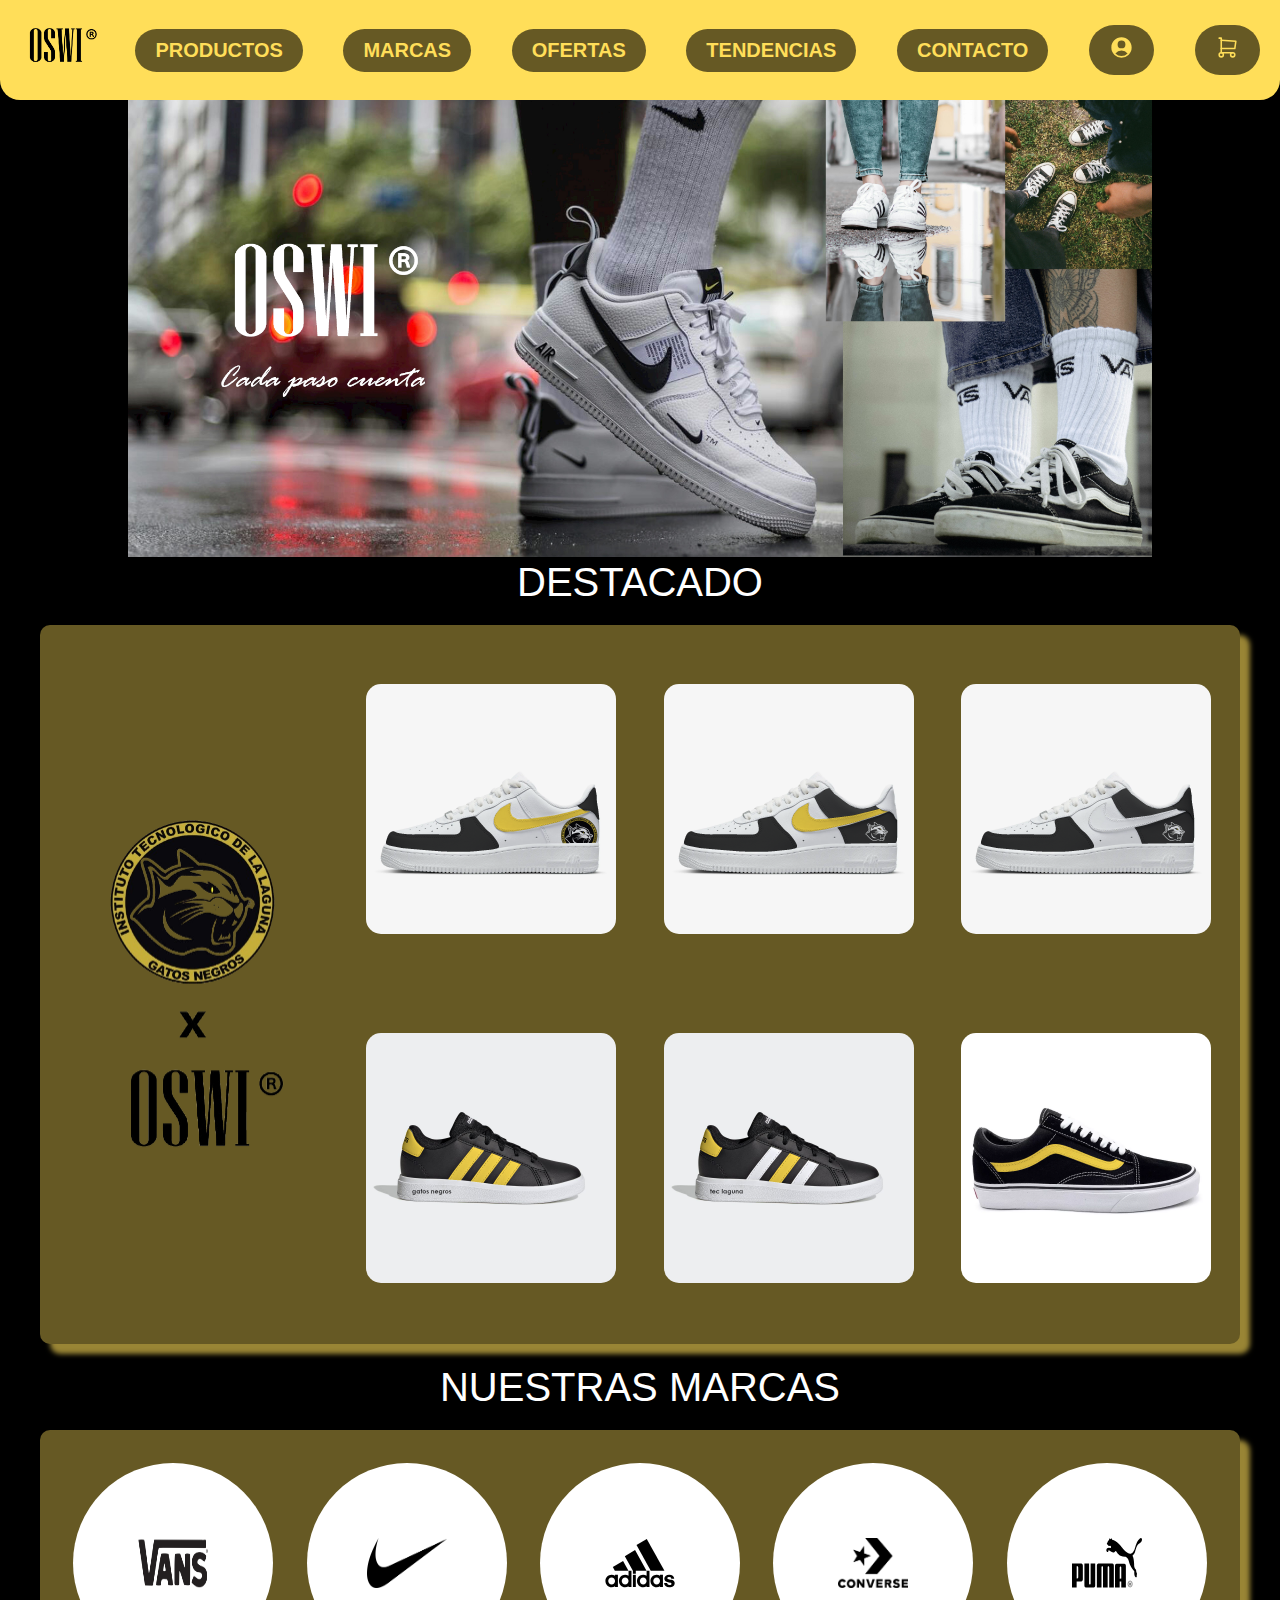
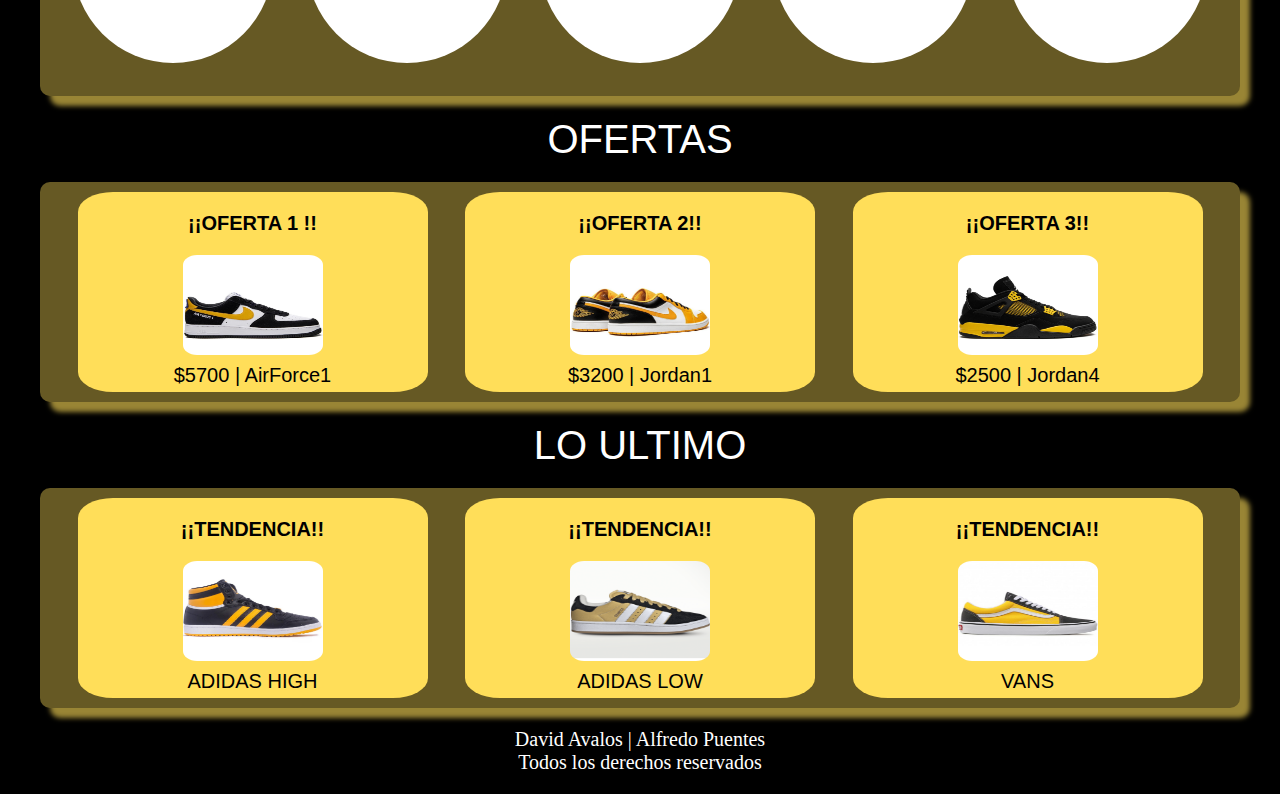
<file: ProyectoPHP/index.html>
<!--Proyecto de CSS: David Avalos y Alfredo Puentes-->
<!DOCTYPE html>
<html lang="en">
<head>
    <meta charset="UTF-8">
    <meta name="viewport" content="width=device-width, initial-scale=1.0">
    <title>OSWI - Inicio</title>
    <link rel="icon" href="img/OSWI-icono.png" type="image/png">
    <link rel="preload" href="CSS/normalize.css" as="style">
    <link rel="stylesheet" href="CSS/normalize.css">
    <link rel="preload" href="CSS/style.css" as="style">
    <link href="CSS/style.css" rel="stylesheet">
</head>
<body class="fondo">    
    <div class="nav-bar"> <!--Boton para redirigir a otras paginas-->
        <nav class="nav-principal">
            <img src="img/OSWI-logo-negro.png" height="100rem">
            <a class="boton" href="indices/productos.php">Productos</a>
            <a class="boton" href="#marcas">Marcas</a>
            <a class="boton" href="#ofertas">Ofertas</a>
            <a class="boton" href="#tendencias">Tendencias</a>
            <a class="boton" href="indices/contacto.html">Contacto</a>
            <a href="indices/login.html"><svg xmlns="http://www.w3.org/2000/svg" viewBox="0 0 24 24" fill="currentColor" class="icono" width="25" height="25">
                <path fill-rule="evenodd" d="M18.685 19.097A9.723 9.723 0 0 0 21.75 12c0-5.385-4.365-9.75-9.75-9.75S2.25 6.615 2.25 12a9.723 9.723 0 0 0 3.065 7.097A9.716 9.716 0 0 0 12 21.75a9.716 9.716 0 0 0 6.685-2.653Zm-12.54-1.285A7.486 7.486 0 0 1 12 15a7.486 7.486 0 0 1 5.855 2.812A8.224 8.224 0 0 1 12 20.25a8.224 8.224 0 0 1-5.855-2.438ZM15.75 9a3.75 3.75 0 1 1-7.5 0 3.75 3.75 0 0 1 7.5 0Z" clip-rule="evenodd" />
              </svg>
              
            </a>
            <a href="indices/carrito.php"><svg xmlns="http://www.w3.org/2000/svg" class="icono" width="25" height="25" viewBox="0 0 24 24" stroke-width="1.5" stroke="#ffde59" fill="none" stroke-linecap="round" stroke-linejoin="round">
                <path stroke="none" d="M0 0h24v24H0z" fill="none"/>
                <path d="M6 19m-2 0a2 2 0 1 0 4 0a2 2 0 1 0 -4 0" />
                <path d="M17 19m-2 0a2 2 0 1 0 4 0a2 2 0 1 0 -4 0" />
                <path d="M17 17h-11v-14h-2" />
                <path d="M6 5l14 1l-1 7h-13" />
              </svg>
            </a>
        </nav>
    </div>

    <section class="banner"> <!--Sección para el banner-->
        <img src="img/BannerTenis.png" width="80%">
    </section>

    <a class="subtitulo">Destacado</a>

    <main class="contenedor sombra"> <!--Sección para destacados-->
        <div class="contenedor-diseños">
            <div class="aux"><img src="img/Colab.png.png" height="50%"></div>
            <div class="aux"><a href="indices/productos.php?producto=AirForce-GatosNegros.png"><img class="colabs"  src="img/AirForce-GatosNegros.png"></a></div> <!--Destacado1-->
            <div class="aux"><a href="indices/productos.php?producto=AirForce-GatosNegros2.png"><img class="colabs" src="img/AirForce-GatosNegros2.png"></a></div> <!--Destacado2-->
            <div class="aux"><a href="indices/productos.php?producto=AirForce-GatosNegros3.png"><img class="colabs" src="img/AirForce-GatosNegros3.png"></a></div> <!--Destacado3-->
            <div class="aux"><a href="indices/productos.php?producto=Adidas-GatosNegros.png"><img class="colabs" src="img/Adidas-GatosNegros.png"></a></div> <!--Destacado4-->
            <div class="aux"><a href="indices/productos.php?producto=Adidas-GatosNegros2.png"><img class="colabs" src="img/Adidas-GatosNegros2.png"></a></div> <!--Destacado5-->
            <div class="aux"><a href="indices/productos.php?producto=Vans-GatosNegros.png"><img class="colabs" src="img/Vans-GatosNegros.png"></a></div> <!--Destacado6-->
        </div>
    </main>

    <a name="marcas" class="subtitulo">Nuestras marcas</a>

    <main class="contenedor sombra"> <!--Sección para exponer marcas--> 
        <br><br>
        <div class="marcas">
            <a href="https://www.vans.mx"><div class="iconos"><img src="img/vans.png" height="50rem" width="70rem"></div></a> <!--Marca1-->
            <a href="https://www.nike.com/mx"><div class="iconos"><img src="img/nike.png" height="50rem" width="80rem"></div></a> <!--Marca2-->
            <a href="https://www.adidas.mx/"><div class="iconos"><img src="img/adidas.svg" height="50rem" width="70rem"></div></a><!--Marca3-->
            <a href="https://converse.com.mx"><div class="iconos"><img src="img/converse.png" height="50rem" width="70rem"></div></a> <!--Marca5-->
            <a href="https://mx.puma.com"><div class="iconos"><img src="img/puma.svg" height="50rem" width="70rem"></div></a><!--Marca6-->
        </div>
        <br><br>
    </main>

    <a name="ofertas" class="subtitulo">Ofertas</a>

    <main class="contenedor sombra"> <!--Sección para mostar ofertas-->
        <div class="marcas">
            <!--<section class="oferta">-->
                <a href="indices/productos.php?producto=af1.jpg"><div class="mostrar"><h3>¡¡OFERTA 1 !!</h3><img src="img/af1.jpg"><p>$5700 | AirForce1</p></div></a> <!--Oferta1-->
            <!--</section>-->
            <!--<section class="oferta">-->
                <a href="indices/productos.php?producto=Jordan 1.jpg"><div class="mostrar"><h3>¡¡OFERTA 2!!</h3><img src="img/j1.jpg"><p>$3200 | Jordan1</p></div></a> <!--Oferta2-->
            <!--</section>-->
            <!--<section class="oferta">-->
                <a href="indices/productos.php?producto=j4.jpg"><div class="mostrar"><h3>¡¡OFERTA 3!!</h3><img src="img/j4.jpg"><p>$2500 | Jordan4</p></div></a> <!--Oferta3-->
            <!--</section>-->
        </div>
    </main>

    <a name="tendencias" class="subtitulo">Lo ultimo</a>

    <main class="contenedor sombra"> <!--Sección para mostrar lo ultimo relevante-->
        <div class="marcas">
            <a href="indices/productos.php?producto=adidas1.jpg"><div class="mostrar"><h3>¡¡TENDENCIA!!</h3><img src="img/adidas1.jpg"><p>ADIDAS HIGH</p></div></a> <!--Relevante1-->
            <a href="indices/productos.php?producto=adidas2.png"><div class="mostrar"><h3>¡¡TENDENCIA!!</h3><img src="img/adidas2.png"><p>ADIDAS LOW</p></div></a> <!--Relevante2-->
            <a href="indices/productos.php?producto=vansYB.jpg"><div class="mostrar"><h3>¡¡TENDENCIA!!</h3><img src="img/vansYB.jpg"><p>VANS</p></div></a> <!--Relevante3-->
        </div>
    </main>

    <footer>
        <p>David Avalos | Alfredo Puentes <br> Todos los derechos reservados</p>
    </footer>

<!--Hacer un formulario para log in-->

</body>
</html>
</file>
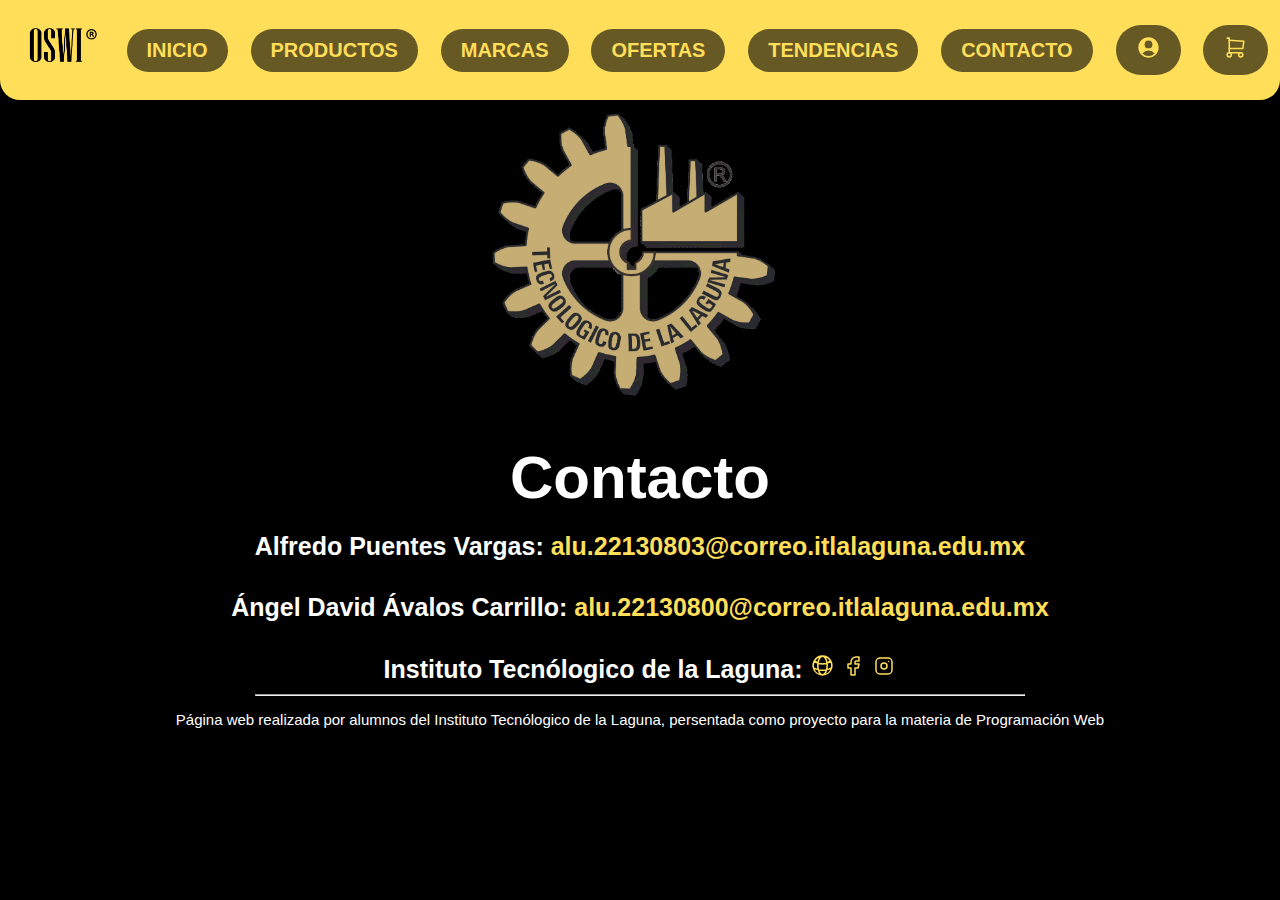
<file: ProyectoPHP/Indices/contacto.html>
<!DOCTYPE html>
<html lang="en">

<head>
  <meta charset="UTF-8">
  <meta name="viewport" content="width=device-width, initial-scale=1.0">
  <title>OSWI - Contacto</title>
  <link rel="icon" href="../img/OSWI-icono.png" type="image/png">
  <link rel="preload" href="../CSS/normalize.css" as="style">
  <link rel="stylesheet" href="../CSS/normalize.css">
  <link rel="preload" href="../CSS/styleContacto.css" as="style">
  <link href="../CSS/styleContacto.css" rel="stylesheet">
</head>

<body class="fondo">
  <div class="nav-bar"> <!--Boton para redirigir a otras paginas-->
    <nav class="nav-principal">
      <img src="../img/OSWI-logo-negro.png" height="100rem">
      <a class="boton" href="../index.html">Inicio</a>
      <a class="boton" href="../indices/productos.php">Productos</a>
      <a class="boton" href="../index.html#marcas">Marcas</a>
      <a class="boton" href="../index.html#ofertas">Ofertas</a>
      <a class="boton" href="../index.html#tendencias">Tendencias</a>
      <a class="boton" href="../indices/contacto.html">Contacto</a>
      <a href="../indices/login.html"><svg xmlns="http://www.w3.org/2000/svg" viewBox="0 0 24 24" fill="currentColor"
          class="icono" width="25" height="25">
          <path fill-rule="evenodd"
            d="M18.685 19.097A9.723 9.723 0 0 0 21.75 12c0-5.385-4.365-9.75-9.75-9.75S2.25 6.615 2.25 12a9.723 9.723 0 0 0 3.065 7.097A9.716 9.716 0 0 0 12 21.75a9.716 9.716 0 0 0 6.685-2.653Zm-12.54-1.285A7.486 7.486 0 0 1 12 15a7.486 7.486 0 0 1 5.855 2.812A8.224 8.224 0 0 1 12 20.25a8.224 8.224 0 0 1-5.855-2.438ZM15.75 9a3.75 3.75 0 1 1-7.5 0 3.75 3.75 0 0 1 7.5 0Z"
            clip-rule="evenodd" />
        </svg>

      </a>
      <a href="../indices/carrito.php"><svg xmlns="http://www.w3.org/2000/svg" class="icono" width="25" height="25"
          viewBox="0 0 24 24" stroke-width="1.5" stroke="#ffde59" fill="none" stroke-linecap="round"
          stroke-linejoin="round">
          <path stroke="none" d="M0 0h24v24H0z" fill="none" />
          <path d="M6 19m-2 0a2 2 0 1 0 4 0a2 2 0 1 0 -4 0" />
          <path d="M17 19m-2 0a2 2 0 1 0 4 0a2 2 0 1 0 -4 0" />
          <path d="M17 17h-11v-14h-2" />
          <path d="M6 5l14 1l-1 7h-13" />
        </svg>
      </a>
    </nav>
  </div>

  <img src="../img/logo-tec.png" width="25%">
  <h1 class="titulo">Contacto</h1>
  <h2 class="contacto">Alfredo Puentes Vargas: <span>alu.22130803@correo.itlalaguna.edu.mx</span></h2><br>
  <h2 class="contacto">Ángel David Ávalos Carrillo: <span>alu.22130800@correo.itlalaguna.edu.mx</span></h2><br>
  <h2 class="contacto">Instituto Tecnólogico de la Laguna:
    <a href="http://www.itlalaguna.edu.mx"><svg xmlns="http://www.w3.org/2000/svg" fill="none" viewBox="0 0 24 24"
        stroke-width="1.5" stroke="#ffde59" width="25" heigth="25" class="size-6">
        <path stroke-linecap="round" stroke-linejoin="round"
          d="M12 21a9.004 9.004 0 0 0 8.716-6.747M12 21a9.004 9.004 0 0 1-8.716-6.747M12 21c2.485 0 4.5-4.03 4.5-9S14.485 3 12 3m0 18c-2.485 0-4.5-4.03-4.5-9S9.515 3 12 3m0 0a8.997 8.997 0 0 1 7.843 4.582M12 3a8.997 8.997 0 0 0-7.843 4.582m15.686 0A11.953 11.953 0 0 1 12 10.5c-2.998 0-5.74-1.1-7.843-2.918m15.686 0A8.959 8.959 0 0 1 21 12c0 .778-.099 1.533-.284 2.253m0 0A17.919 17.919 0 0 1 12 16.5c-3.162 0-6.133-.815-8.716-2.247m0 0A9.015 9.015 0 0 1 3 12c0-1.605.42-3.113 1.157-4.418" />
      </svg></a>
    <a href="https://www.facebook.com/teclaguna"><svg xmlns="http://www.w3.org/2000/svg"
        class="icon icon-tabler icon-tabler-brand-facebook" width="24" height="24" viewBox="0 0 24 24"
        stroke-width="1.5" stroke="#ffde59" fill="none" stroke-linecap="round" stroke-linejoin="round">
        <path stroke="none" d="M0 0h24v24H0z" fill="none" />
        <path d="M7 10v4h3v7h4v-7h3l1 -4h-4v-2a1 1 0 0 1 1 -1h3v-4h-3a5 5 0 0 0 -5 5v2h-3" />
      </svg></a>
    <a href="http://www.instagram.com/tecnmcampuslalaguna/"><svg xmlns="http://www.w3.org/2000/svg"
        class="icon icon-tabler icon-tabler-brand-instagram" width="24" height="24" viewBox="0 0 24 24"
        stroke-width="1.5" stroke="#ffde59" fill="none" stroke-linecap="round" stroke-linejoin="round">
        <path stroke="none" d="M0 0h24v24H0z" fill="none" />
        <path d="M4 4m0 4a4 4 0 0 1 4 -4h8a4 4 0 0 1 4 4v8a4 4 0 0 1 -4 4h-8a4 4 0 0 1 -4 -4z" />
        <path d="M12 12m-3 0a3 3 0 1 0 6 0a3 3 0 1 0 -6 0" />
        <path d="M16.5 7.5l0 .01" />
      </svg></a>
  </h2>

  <hr size="10" width="60%">
  <p>Página web realizada por alumnos del Instituto Tecnólogico de la Laguna, persentada como proyecto para la materia
    de Programación Web</p>
</body>

</html>
</file>
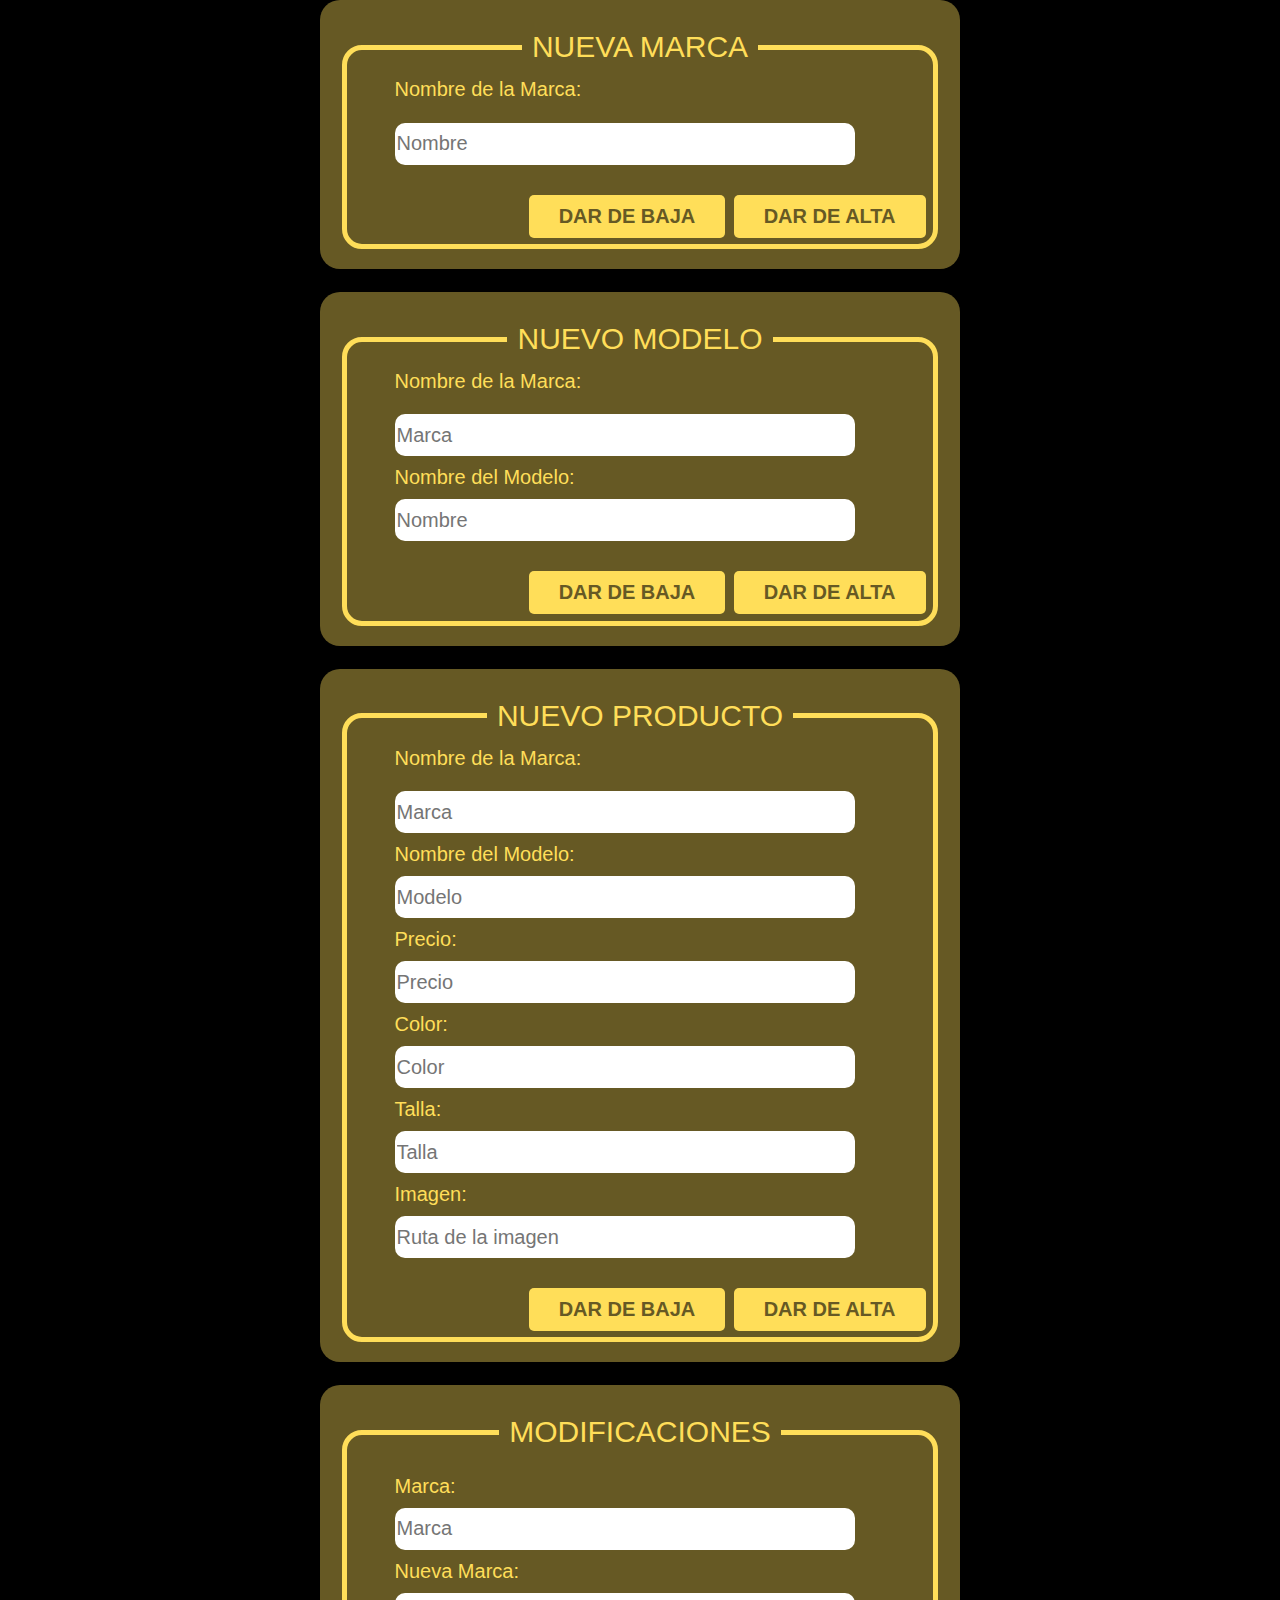
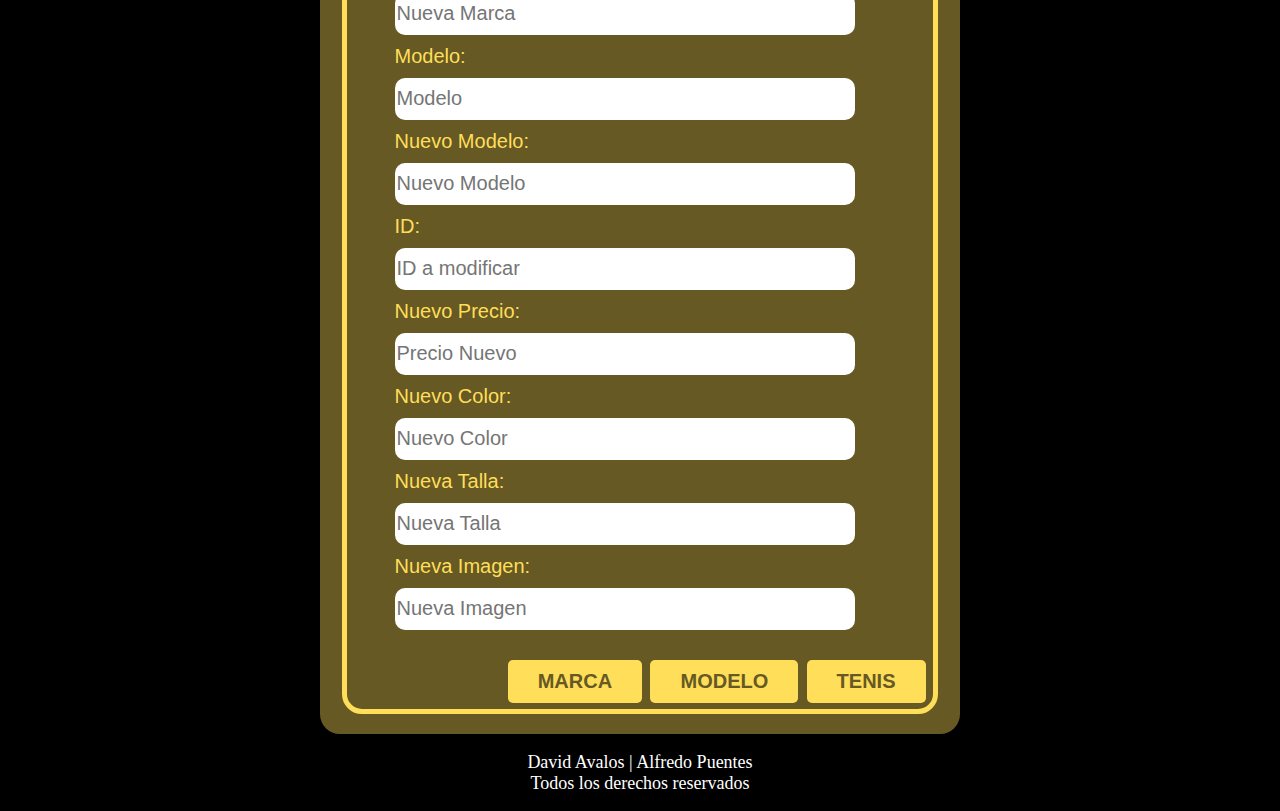
<file: ProyectoPHP/Indices/headerAdmin.html>
<!DOCTYPE html>
<html lang="en">
<head>
    <meta charset="UTF-8">
    <meta name="viewport" content="width=device-width, initial-scale=1.0">
    <title>OSWI - Administrador</title>
    <link rel="icon" href="../img/OSWI-icono.png" type="image/png">
    <link rel="preload" href="../CSS/normalize.css" as="style">
    <link rel="stylesheet" href="../CSS/normalize.css">
    <link rel="preload" href="../CSS/styleLogin.css" as="style">
    <link href="../CSS/styleLogin.css" rel="stylesheet">
</head>
<body class="fondo">
    
    <form class="formulario" action="admin.php" method="post">
        <fieldset>
            <legend>Nueva Marca</legend>
            <label>Nombre de la Marca: </label>
            <br>
            <input type="hidden" name="formulario" value="formMarca">
            <br>
            <input class="input-text" type="text" placeholder="Nombre" name="marca" id="marca">
            <br>
            <div class="derecha flex"><input class="boton w-sm-100" name="accion" type="submit" value="Dar de Baja">&nbsp;&nbsp;&nbsp;<input class="boton w-sm-100" name="accion" type="submit" value="Dar de Alta"></div>
        </fieldset>
    </form>

<br><br>

    <form class="formulario" action="admin.php" method="post">
        <fieldset>
            <legend>Nuevo Modelo</legend>
            <label>Nombre de la Marca: </label>
            <br>
            <input type="hidden" name="formulario" value="formModelo">
            <br>
            <input class="input-text" type="text" placeholder="Marca" name="marcaClave" id="marcaClave">
            <br>
            <label>Nombre del Modelo: </label>
            <br>
            <input class="input-text" type="text" placeholder="Nombre" name="modelo" id="modelo">
            <br>
            <div class="derecha flex"><input class="boton w-sm-100" name="accion" type="submit" value="Dar de Baja">&nbsp;&nbsp;&nbsp;<input class="boton w-sm-100" name="accion" type="submit" value="Dar de Alta"></div>
        </fieldset>
    </form>

<br><br>

    <form class="formulario" action="admin.php" method="post">
        <fieldset>
            <legend>Nuevo Producto</legend>
            <label>Nombre de la Marca: </label>
            <br>
            <input type="hidden" name="formulario" value="formProducto">
            <br>
            <input class="input-text" type="text" placeholder="Marca" name="marcaProd" id="marcaProd">
            <br>
            <label>Nombre del Modelo: </label>
            <br>
            <input class="input-text" type="text" placeholder="Modelo" name="modeloProd" id="modeloProd">
            <br>
            <label>Precio: </label>
            <br>
            <input class="input-text" type="number" placeholder="Precio" name="precio" id="precio">
            <br>
            <label>Color: </label>
            <br>
            <input class="input-text" type="text" placeholder="Color" name="color" id="color">
            <br>
            <label>Talla: </label>
            <br>
            <input class="input-text" type="number" placeholder="Talla" name="talla" id="talla">
            <br>
            <label>Imagen: </label>
            <br>
            <input class="input-text" type="text" placeholder="Ruta de la imagen" name="imagen" id="imagen">
            <br>
            <div class="derecha flex"><input class="boton w-sm-100" name="accion" type="submit" value="Dar de Baja">&nbsp;&nbsp;&nbsp;<input class="boton w-sm-100" name="accion" type="submit" value="Dar de Alta"></div>
        </fieldset>
    </form>
<br><br>
<form class="formulario" action="admin.php" method="post">
    <fieldset>
        <legend>Modificaciones</legend>
        <input type="hidden" name="formulario" value="formModificaciones">
        <br>
        <label>Marca:</label>
        <br>
        <input class="input-text" type="text" placeholder="Marca" name="modMarca" id="modMarca">
        <br>
        <label>Nueva Marca:</label>
        <br>
        <input class="input-text" type="text" placeholder="Nueva Marca" name="modMarcaNueva" id="modMarcaNueva">
        <br>
        <label>Modelo:</label>
        <br>
        <input class="input-text" type="text" placeholder="Modelo" name="modModelo" id="modModelo">
        <br>
        <label>Nuevo Modelo:</label>
        <br>
        <input class="input-text" type="text" placeholder="Nuevo Modelo" name="modModeloNuevo" id="modModeloNuevo">
        <br>
        <label>ID:</label>
        <br>
        <input class="input-text" type="text" placeholder="ID a modificar" name="id" id="id">
        <br>
        <label>Nuevo Precio:</label>
        <br>
        <input class="input-text" type="text" placeholder="Precio Nuevo" name="modPrecioNuevo" id="modPrecioNuevo">
        <br>
        <label>Nuevo Color:</label>
        <br>
        <input class="input-text" type="text" placeholder="Nuevo Color" name="modColorNuevo" id="modColorNuevo">
        <br>
        <label>Nueva Talla:</label>
        <br>
        <input class="input-text" type="text" placeholder="Nueva Talla" name="modTallaNueva" id="modTallaNueva">
        <br>
        <label>Nueva Imagen:</label>
        <br>
        <input class="input-text" type="text" placeholder="Nueva Imagen" name="modImagenNueva" id="modImagenNueva">
        <br>
        <div class="derecha flex"><input class="boton w-sm-100" name="accion" type="submit" value="Marca">&nbsp;&nbsp;&nbsp;<input class="boton w-sm-100" name="accion" type="submit" value="Modelo">&nbsp;&nbsp;&nbsp;<input class="boton w-sm-100" name="accion" type="submit" value="Tenis"></div>
    </fieldset>
</form>
<footer>
    <p>David Avalos | Alfredo Puentes <br> Todos los derechos reservados</p>    
</footer>
</file>
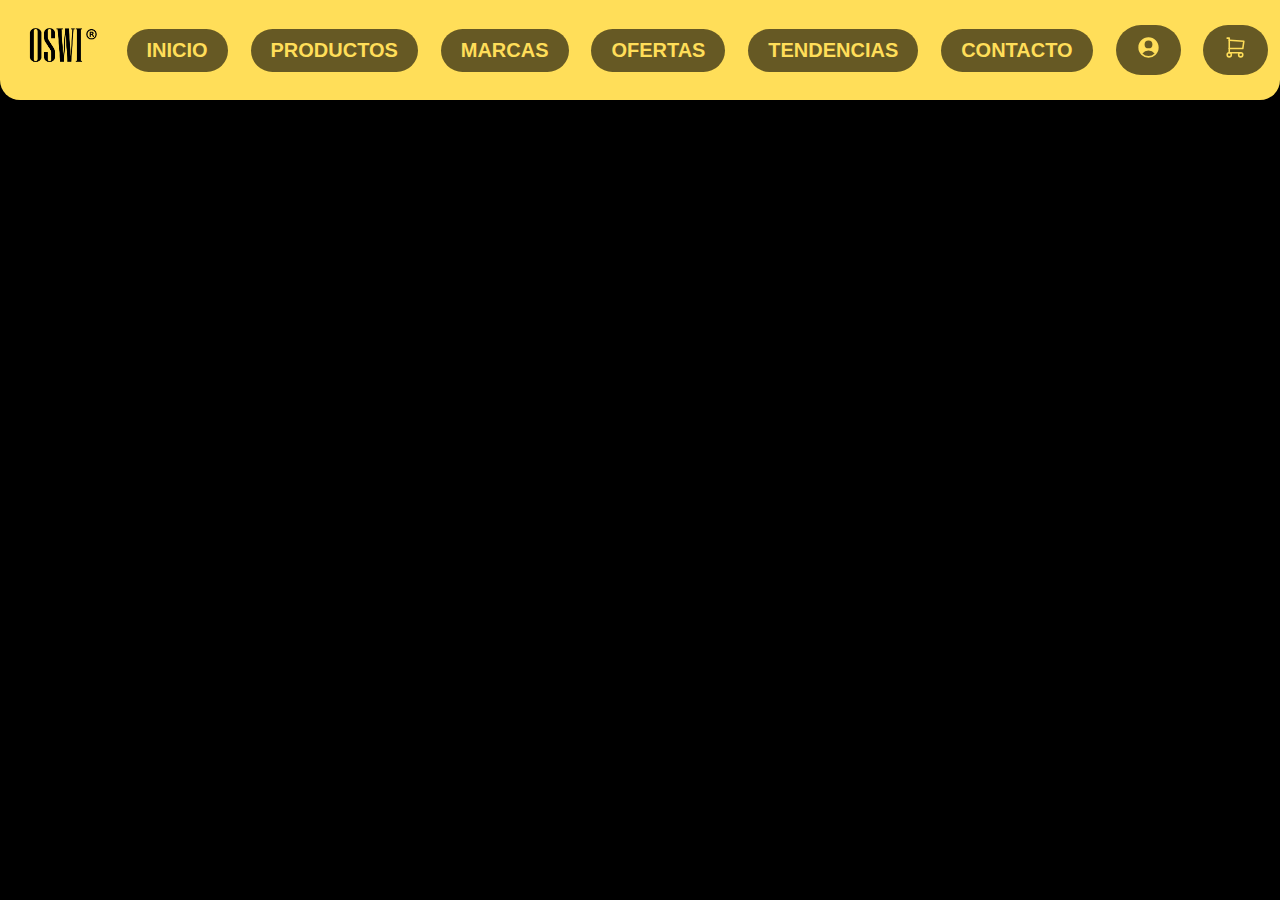
<file: ProyectoPHP/Indices/headerProd.html>
<!DOCTYPE html>
<html lang="en">

<head>
  <meta charset="UTF-8">
  <meta name="viewport" content="width=device-width, initial-scale=1.0">
  <link rel="icon" href="../img/OSWI-icono.png" type="image/png">
  <link rel="preload" href="../CSS/normalize.css" as="style">
  <link rel="stylesheet" href="../CSS/normalize.css">
  <link rel="preload" href="../CSS/styleHeaderFooter.css?v=1.0" as="style">
  <link rel="stylesheet" href="../CSS/styleHeaderFooter.css?v=1.0" >
</head>

<body>
  <div class="nav-bar"> <!--Boton para redirigir a otras paginas-->
    <nav class="nav-principal">
      <img src="../img/OSWI-logo-negro.png" height="100rem">
      <a class="boton" href="../index.html">Inicio</a>
      <a class="boton" href="../indices/productos.php">Productos</a>
      <a class="boton" href="../index.html#marcas">Marcas</a>
      <a class="boton" href="../index.html#ofertas">Ofertas</a>
      <a class="boton" href="../index.html#tendencias">Tendencias</a>
      <a class="boton" href="../indices/contacto.html">Contacto</a>
      <a href="../indices/login.html"><svg xmlns="http://www.w3.org/2000/svg" viewBox="0 0 24 24" fill="currentColor"
          class="icono" width="25" height="25">
          <path fill-rule="evenodd"
            d="M18.685 19.097A9.723 9.723 0 0 0 21.75 12c0-5.385-4.365-9.75-9.75-9.75S2.25 6.615 2.25 12a9.723 9.723 0 0 0 3.065 7.097A9.716 9.716 0 0 0 12 21.75a9.716 9.716 0 0 0 6.685-2.653Zm-12.54-1.285A7.486 7.486 0 0 1 12 15a7.486 7.486 0 0 1 5.855 2.812A8.224 8.224 0 0 1 12 20.25a8.224 8.224 0 0 1-5.855-2.438ZM15.75 9a3.75 3.75 0 1 1-7.5 0 3.75 3.75 0 0 1 7.5 0Z"
            clip-rule="evenodd" />
        </svg>
      </a>
      <a href="../indices/carrito.php"><svg xmlns="http://www.w3.org/2000/svg" class="icono" width="25" height="25"
          viewBox="0 0 24 24" stroke-width="1.5" stroke="#ffde59" fill="none" stroke-linecap="round"
          stroke-linejoin="round">
          <path stroke="none" d="M0 0h24v24H0z" fill="none" />
          <path d="M6 19m-2 0a2 2 0 1 0 4 0a2 2 0 1 0 -4 0" />
          <path d="M17 19m-2 0a2 2 0 1 0 4 0a2 2 0 1 0 -4 0" />
          <path d="M17 17h-11v-14h-2" />
          <path d="M6 5l14 1l-1 7h-13" />
        </svg>
      </a>
    </nav>
  </div>
</file>
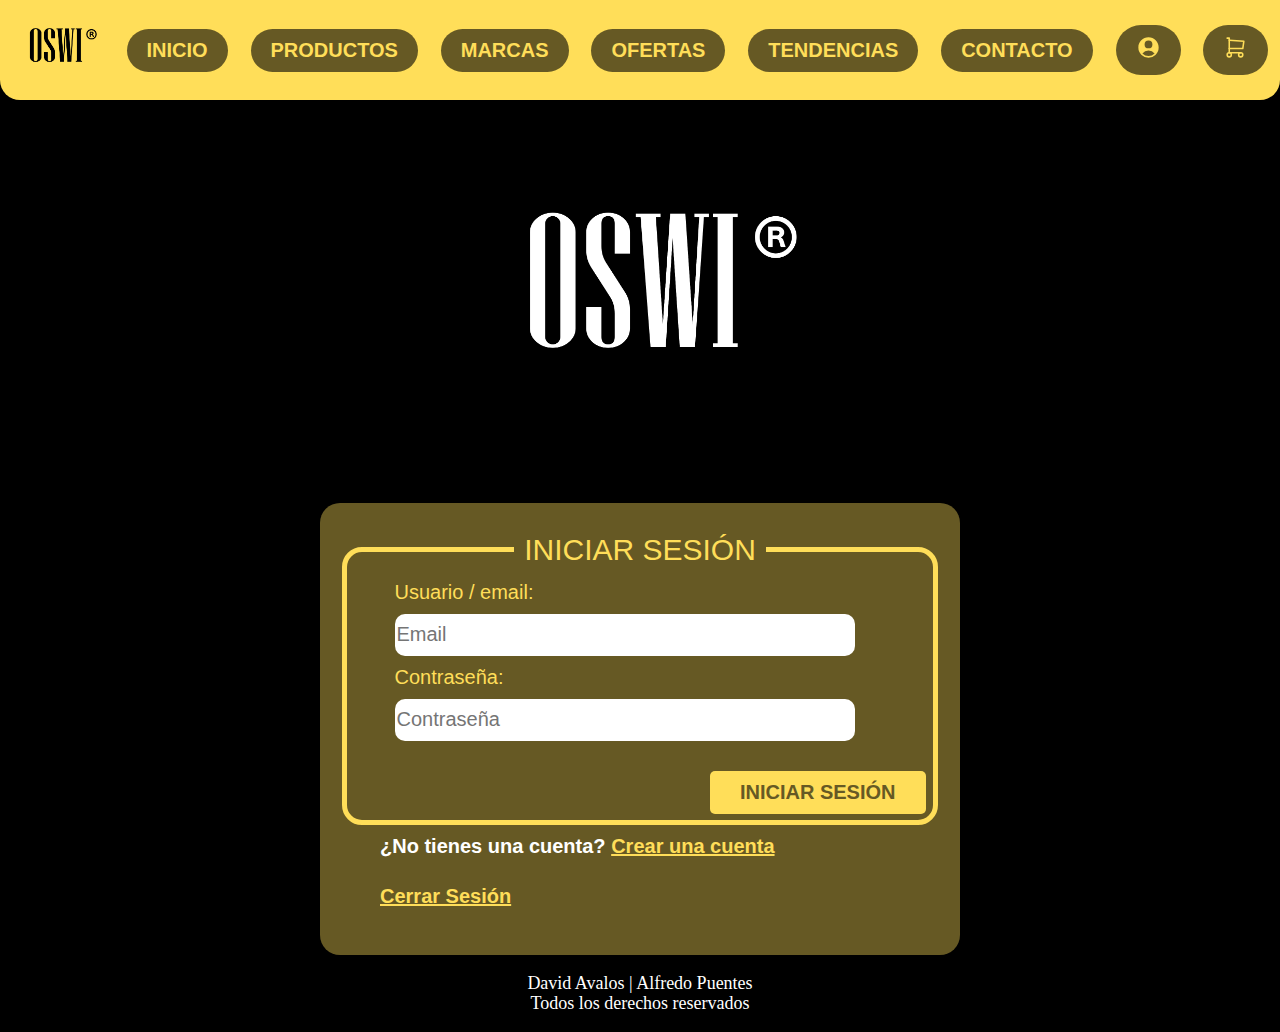
<file: ProyectoPHP/Indices/login.html>
<!DOCTYPE html>
<html lang="en">

<head>
    <meta charset="UTF-8">
    <meta name="viewport" content="width=device-width, initial-scale=1.0">
    <title>OSWI - Iniciar Sesión</title>
    <link rel="icon" href="../img/OSWI-icono.png" type="image/png">
    <link rel="preload" href="../CSS/normalize.css" as="style">
    <link rel="stylesheet" href="../CSS/normalize.css">
    <link rel="preload" href="../CSS/styleLogin.css" as="style">
    <link href="../CSS/styleLogin.css" rel="stylesheet">
    <link rel="stylesheet" href="https://cdnjs.cloudflare.com/ajax/libs/font-awesome/6.6.0/css/all.min.css"
        integrity="sha512-Kc323vGBEqzTmouAECnVceyQqyqdsSiqLQISBL29aUW4U/M7pSPA/gEUZQqv1cwx4OnYxTxve5UMg5GT6L4JJg=="
        crossorigin="anonymous" referrerpolicy="no-referrer" />
</head>

<body class="fondo">
    <div class="nav-bar"> <!--Boton para redirigir a otras paginas-->
        <nav class="nav-principal">
            <img src="../img/OSWI-logo-negro.png" height="100rem">
            <a class="boton" href="../index.html">Inicio</a>
            <a class="boton" href="../indices/productos.php">Productos</a>
            <a class="boton" href="../index.html#marcas">Marcas</a>
            <a class="boton" href="../index.html#ofertas">Ofertas</a>
            <a class="boton" href="../index.html#tendencias">Tendencias</a>
            <a class="boton" href="../indices/contacto.html">Contacto</a>
            <a href="../indices/login.html"><svg xmlns="http://www.w3.org/2000/svg" viewBox="0 0 24 24"
                    fill="currentColor" class="icono" width="25" height="25">
                    <path fill-rule="evenodd"
                        d="M18.685 19.097A9.723 9.723 0 0 0 21.75 12c0-5.385-4.365-9.75-9.75-9.75S2.25 6.615 2.25 12a9.723 9.723 0 0 0 3.065 7.097A9.716 9.716 0 0 0 12 21.75a9.716 9.716 0 0 0 6.685-2.653Zm-12.54-1.285A7.486 7.486 0 0 1 12 15a7.486 7.486 0 0 1 5.855 2.812A8.224 8.224 0 0 1 12 20.25a8.224 8.224 0 0 1-5.855-2.438ZM15.75 9a3.75 3.75 0 1 1-7.5 0 3.75 3.75 0 0 1 7.5 0Z"
                        clip-rule="evenodd" />
                </svg>

            </a>
            <a href="../indices/carrito.php"><svg xmlns="http://www.w3.org/2000/svg" class="icono" width="25"
                    height="25" viewBox="0 0 24 24" stroke-width="1.5" stroke="#ffde59" fill="none"
                    stroke-linecap="round" stroke-linejoin="round">
                    <path stroke="none" d="M0 0h24v24H0z" fill="none" />
                    <path d="M6 19m-2 0a2 2 0 1 0 4 0a2 2 0 1 0 -4 0" />
                    <path d="M17 19m-2 0a2 2 0 1 0 4 0a2 2 0 1 0 -4 0" />
                    <path d="M17 17h-11v-14h-2" />
                    <path d="M6 5l14 1l-1 7h-13" />
                </svg>
            </a>
        </nav>
    </div>

    <img src="../img/OSWI-logo-blanco.png" height="400rem">
    <form class="formulario" action="autenticacion.php" method="post">
        <fieldset>
            <legend>Iniciar sesión</legend>
            <label for="username"><i class="fas fa-user"></i> Usuario / email:</label>
            <br>
            <input class="input-text" type="text" placeholder="Email" name="username" id="username">
            <br>
            <label for="password"><i class="fas fa-lock"></i> Contraseña:</label>
            <br>
            <input class="input-text" type="password" placeholder="Contraseña" name="password" id="password">
            <div class="derecha flex"><input class="boton w-sm-100" type="submit" value="Iniciar Sesión"></div>
        </fieldset>
        <h4 class="input-text">¿No tienes una cuenta? <a href="headerA.php">Crear una cuenta</a></h4>
        <h4 class="input-text"><a href="cerrar-sesion.php">Cerrar Sesión</a></h4>
    </form>
</body>
<footer>
    <p>David Avalos | Alfredo Puentes <br> Todos los derechos reservados</p>    
</footer> 

</html>
</file>
<file: ProyectoPHP/CSS/style.css>
/*ESTILOS*/

/*GLOBALES*/
:root {
    --negro: #000000;
    --blanco: #ffffff;
    --primario: #665924;
    --secundario: #ffde59;
    --gris: #757575;
}

html { 
    font-size: 62.5%;
    box-sizing: border-box; /* Hack para box model */
    scroll-snap-type: y mandatory;
    color: var(--blanco);
}
*, *:before, *:after {
    box-sizing: inherit;
}
/*Globales*/

/*CUERPO*/
.fondo {
    background-color: var(--negro);
    text-align: center;
}

/*cuerpo*/

/*TÍTULO*/
.subtitulo {    
    text-align: center;
    font-size: 4rem;
    font-family:'Franklin Gothic Medium', 'Arial Narrow', Arial, sans-serif;
    text-transform: uppercase;    
}
/*Título*/

/*BARRA DE NAVEGACIÓN*/
.nav-bar {
    background-color: var(--secundario);
    border-radius: 0 0 2rem 2rem;
}

.nav-principal {
    display: flex;
    flex-direction: column;
}

@media (min-width: 940px) { 
    .nav-principal {
        flex-direction: row;
        justify-content: space-evenly;
    }
}

.nav-principal a {
    display: block;
    text-align: center;
    background-color: var(--primario);
    color: var(--secundario);
    /*stroke: var(--negro);*/
    text-decoration: none;
    text-transform: uppercase;
    border-radius: 3rem;
    font-family:'Franklin Gothic Medium', 'Arial Narrow', Arial, sans-serif;
    font-size: 2rem;
    font-weight: 700;
    padding: 1rem 2rem;
    margin: auto;
}

.nav-principal a:hover, .nav-principal svg:hover {
    background-color: var(--negro);
    color: var(--primario);
    stroke: var(--primario);
}
/*Barra de Navegación*/

/*CONTENEDORES*/
.contenedor {
    max-width: 120rem;
    margin: 2rem auto;

    /*display: flex;
    flex-direction: column;
    align-items: center;*/
}

@media (min-width: 768px) { 
    .modelos {
        display: grid;
        /*grid-template-columns: 300px 300px;
        grid-template-rows: 200px 800px;*/
        grid-template-columns: repeat(3, 1fr); /*33.3%*/
        /*gird: 200px 800px / 300px 300px*/
        column-gap: 1rem;
    }
}

.modelos div {
    display: flex;
    flex-direction: column;
    align-items: center;
}

.sombra {
    -webkit-box-shadow: 10px 10px 5px 0px rgba(255, 222, 89, 0.6);
    -moz-box-shadow: 10px 10px 5px 0px rgba(255, 222, 89, 0.6);
    box-shadow: 10px 10px 5px 0px rgba(255, 222, 89, 0.6);
    background-color: var(--primario);
    padding: 1rem;
    border-radius: 1rem;
}

.diseños {
    margin-bottom: 1rem;
}



@media (min-width: 1200px) { 
    .contenedor-diseños {
        display: grid;
        grid-template-columns: repeat(4, 1fr);
        grid-template-rows: 1fr 1fr;        
        column-gap: 1rem;
    }
    .aux:nth-child(1) {
        grid-row: 1 / 3;
    }
    .aux:nth-child(5) {
        grid-row: 2;
        grid-column: 2;
    }
    .aux:nth-child(6) {
        grid-row: 2;
        grid-column: 3;
    }
    .aux:nth-child(7) {
        grid-row: 2;
        grid-column: 4;
    }
}

.contenedor-marcas div {
    display: flex;
    justify-content: space-around;
}

/*.centrar {
    flex: 1;
    display: flex;
    justify-content: center; 
    align-items: center; 

}*/

.marcas {
    /*display: grid;*/
    grid-template-columns: repeat(5, 1fr);
    column-gap: 1rem;
    display: flex;
    justify-content: space-evenly;
}

@media (min-width: 768px) { 
    .marcas {
        grid-template-rows: repeat(5, 1fr);
        row-gap: 1rem;
        display: flex;
        justify-content: space-evenly;
    }
}

.marcas .iconos {
    height: 20rem;
    width: 20rem;
    background-color: var(--blanco);
    border-radius: 50%;
    display: flex;
    justify-content: space-evenly;
    align-items: center;
}

.marcas a {
    text-decoration: none;
}

@media (min-width: 768px) { 
    .colabs {
        flex-direction: row;
        justify-content: space-evenly;
    }
}

.colabs {
    height: 25rem;
    width: 25rem;
    border-radius: 1.5rem;
}

.aux {
    display: flex;
    justify-content: center;
    align-items: center;
    padding: 1rem;
}

.mostrar {
    height: 20rem;
    width: 35rem;
    background-color: var(--secundario);
    border-radius: 10%;
    display: flex;
    flex-direction: column;
    justify-content: space-evenly;
    align-items: center;    
}

@media (min-width: 768px) { 
    .oferta {
        display: flex;
        flex-direction: column;
        align-items: center;
    }
}

.mostrar img {
    height: 50%;
    width: 40%;
    border-radius: 10%;

    display: flex;
    flex-direction: column;
    align-items: center;
}

.mostrar p, .mostrar h3 {
    font-size: 2rem;
    color: var(--negro);
    font-family: 'Franklin Gothic Medium', 'Arial Narrow', Arial, sans-serif;
    text-decoration: none;
}

.mostrar a {
    text-decoration: none;
    color: inherit;
}

.oferta p {
    line-height: 0.01;
    text-align: center;
}

.mostrar p {
    line-height: 0.01;
    text-align: center;
}

@media (max-width: 768px) { 
    .mostrar p, .mostrar h3 {
        font-size: 1.5rem;
    }
}


/*Contenedores*/

/*FOOTER*/
footer {
    font-size: 2rem;
    text-align: center;
}
/*footer*/
</file>
<file: ProyectoPHP/CSS/styleContacto.css>
/*ESTILOS*/

/*GLOBALES*/
:root {
    --negro: #000000;
    --blanco: #ffffff;
    --primario: #665924;
    --secundario: #ffde59;
    --gris: #757575;
}

html { 
    font-size: 62.5%;
    box-sizing: border-box; /* Hack para box model */
    scroll-snap-type: y mandatory;    
}
/*Globales*/

/*CUERPO*/
.fondo {
    background-color: var(--negro);
    color: var(--blanco);
    text-align: center;
    font-family:'Franklin Gothic Medium', 'Arial Narrow', Arial, sans-serif;
}
/*cuerpo*/

/*TITULO*/
.titulo{
    font-size: 6rem;
    margin: 2rem auto;
}
/*Titulo*/

/*BARRA DE NAVEGACIÓN*/
.nav-bar {
    background-color: var(--secundario);
    border-radius: 0 0 2rem 2rem;
}

.nav-principal {
    display: flex;
    flex-direction: column;
}

@media (min-width: 940px) { 
    .nav-principal {
        flex-direction: row;
        justify-content: space-evenly;
    }
}

.nav-principal a {
    display: block;
    text-align: center;
    background-color: var(--primario);
    color: var(--secundario);
    /*stroke: var(--negro);*/
    text-decoration: none;
    text-transform: uppercase;
    border-radius: 3rem;
    font-family:'Franklin Gothic Medium', 'Arial Narrow', Arial, sans-serif;
    font-size: 2rem;
    font-weight: 700;
    padding: 1rem 2rem;
    margin: auto;
}

.nav-principal a:hover, .nav-principal svg:hover {
    background-color: var(--negro);
    color: var(--primario);
    stroke: var(--primario);
}
/*Barra de Navegación*/

/*CONTACTOS*/
.contacto{
    font-size: 2.5rem;
    margin: 1rem auto;
}

.contacto span{
    color: var(--secundario);
}

.contacto a{
    text-decoration: none;
    color: var(--secundario);
}
/*Contactos*/

/*PARRAFO*/
p{
    font-size: 1.5rem;
}
/*Parrafo*/
</file>
<file: ProyectoPHP/CSS/styleLogin.css>
/*ESTILOS*/

/*GLOBALES*/
:root {
    --negro: #000000;
    --blanco: #ffffff;
    --primario: #665924;
    --secundario: #ffde59;
    --gris: #757575;
}

html { 
    font-size: 62.5%;
    box-sizing: border-box; /* Hack para box model */
    scroll-snap-type: y mandatory;    
} 
/*Globales*/

/*CUERPO*/
.fondo {
    background-color: var(--negro);
    color: var(--blanco);
    text-align: center;
    font-family:'Franklin Gothic Medium', 'Arial Narrow', Arial, sans-serif;
}
/*cuerpo*/

/*BARRA DE NAVEGACIÓN*/
.nav-bar {
    background-color: var(--secundario);
    border-radius: 0 0 2rem 2rem;
}

.nav-principal {
    display: flex;
    flex-direction: column;
}

@media (min-width: 940px) { 
    .nav-principal {
        flex-direction: row;
        justify-content: space-evenly;
    }
}

.nav-principal a {
    display: block;
    text-align: center;
    background-color: var(--primario);
    color: var(--secundario);
    /*stroke: var(--negro);*/
    text-decoration: none;
    text-transform: uppercase;
    border-radius: 3rem;
    font-family:'Franklin Gothic Medium', 'Arial Narrow', Arial, sans-serif;
    font-size: 2rem;
    font-weight: 700;
    padding: 1rem 2rem;
    margin: auto;
}

.nav-principal a:hover, .nav-principal svg:hover {
    background-color: var(--negro);
    color: var(--primario);
    stroke: var(--primario);
}
/*Barra de Navegación*/

/*FORMULARIO*/
.formulario{
    background-color: var(--primario);
    width: min(60rem, 100%);
    margin: 0 auto;
    padding: 2rem;
    border-radius: 2rem;
    text-align: left;
}

.formulario fieldset{
    border-width: 0.5rem;
    border-style: solid;
    border-radius: 2rem;
    border-color: var(--secundario);
}

.formulario legend{
    font-size: 3rem;
    padding: 1rem;
    color: var(--secundario);
    text-transform: uppercase;
    text-align: center;
}

.formulario label{
    font-size: 2rem;
    color: var(--secundario);
    padding-left: 4rem;
}

@media (max-width: 768px) { 
    .formulario {
        width: auto;
    }
}

.formulario a{
    color: var(--secundario);
}

.input-text{
    width: 80%;
    height: 4rem;
    border: none;
    border-radius: 1rem;
    font-size: 2rem;
    margin: 1rem 0 1rem 4rem;
}

.boton {
    background-color: var(--secundario);
    color: var(--primario);
    padding: 1rem 3rem;
    margin-top: 2rem;
    font-size: 2rem;
    text-decoration: none;
    text-transform: uppercase;    
    font-weight: bold;
    border-radius: .5rem;
    width: 90%;
    text-align: center;
    border: none;
}

.boton:hover {
    background-color: var(--negro);
    cursor: pointer;
}

@media (min-width: 768px) { 
    .boton {
        width: auto;
    }
}

.flex {
    display: flex;
}

.derecha {
    justify-content: flex-end;
}

.w-sm-100 {
    width: 100%;
}

@media (min-width: 768px) { 
    .w-sm-100 {
        width: auto;
    }
}
/*Formulario*/

/*FOOTER*/
footer{
    font-size: 1.8rem;
    font-family: 'Times New Roman', Times, serif;
}
/*Footer*/
</file>
<file: ProyectoPHP/CSS/styleHeaderFooter.css>
/*ESTILOS*/

/*GLOBALES*/
:root {
    --negro: #000000;
    --blanco: #ffffff;
    --primario: #665924;
    --secundario: #ffde59;
    --gris: #c3c3c3;
}

html {  
    font-size: 62.5%;
    box-sizing: border-box; /* Hack para box model */
    scroll-snap-type: y mandatory;
    color: var(--blanco);
    background-color: var(--negro);
    text-align: center;
}

*, *:before, *:after {
    box-sizing: inherit;
}
/*Globales*/

/*CUERPO*/
.fondo {
    background-color: var(--negro);
    text-align: center;
}
/*cuerpo*/

/*TÍTULO*/
.subtitulo {    
    text-align: center;
    font-size: 4rem;
    font-family:'Franklin Gothic Medium', 'Arial Narrow', Arial, sans-serif;
    text-transform: uppercase;
}

h2{
    text-align: center;
    font-size: 2.5rem;
    font-family:'Franklin Gothic Medium', 'Arial Narrow', Arial, sans-serif;    
    text-transform: uppercase;    
    margin-bottom: 0rem;
}
/*Título*/


/*BARRA DE NAVEGACIÓN*/
.nav-bar {
    background-color: var(--secundario);
    border-radius: 0 0 2rem 2rem;
}

.nav-principal {
    display: flex;
    flex-direction: column;
}

@media (min-width: 940px) { 
    .nav-principal {
        flex-direction: row;
        justify-content: space-evenly;
    }
}

.nav-principal a {
    display: block;
    text-align: center;
    background-color: var(--primario);
    color: var(--secundario);
    /*stroke: var(--negro);*/
    text-decoration: none;
    text-transform: uppercase;
    border-radius: 3rem;
    font-family:'Franklin Gothic Medium', 'Arial Narrow', Arial, sans-serif;
    font-size: 2rem;
    font-weight: 700;
    padding: 1rem 2rem;
    margin: auto;
}

.nav-principal a:hover, .nav-principal svg:hover {
    background-color: var(--negro);
    color: var(--primario);
    stroke: var(--primario);
}
/*Barra de Navegación*/

/*PRODUCTO*/
.producto{
    font-size: 2.2rem;    
    font-family:'Segoe UI', Tahoma, Geneva, Verdana, sans-serif;
    font-weight: 500;
}

.tituloP{
    font-family:'Franklin Gothic Medium', 'Arial Narrow', Arial, sans-serif;
    color: var(--secundario);
    text-transform: uppercase;
    font-size: 5rem;
    margin-bottom: 3rem;
    padding-top: 5rem;
}

.precioP{
    color: var(--gris);
    font-weight: bold;
}

.contenedorP{
    max-width: 80rem;
    margin: 0 auto;
    background-color: var(--primario);
    border-radius: 2rem;
}

.botonP{
    display:inline-block;    
    background-color: var(--secundario);
    color: var(--primario);
    /*stroke: var(--negro);*/
    text-decoration: none;
    text-transform: uppercase;
    border-radius: 3rem;
    font-family:'Franklin Gothic Medium', 'Arial Narrow', Arial, sans-serif;
    /* font-size: 2rem; */
    /* font-weight: 700; */
    padding: 1rem 2rem;    
    /* margin: 1rem; */
    margin-bottom: 2.5rem;
    margin-top: 2.5rem;
}

.imgP {
    border-radius: 3rem;
    margin-bottom: 1rem;
}
/*Producto*/

/*FOOTER*/
footer{
    font-size: 1.8rem;
    font-family: 'Times New Roman', Times, serif;
}
/*Footer*/
</file>
